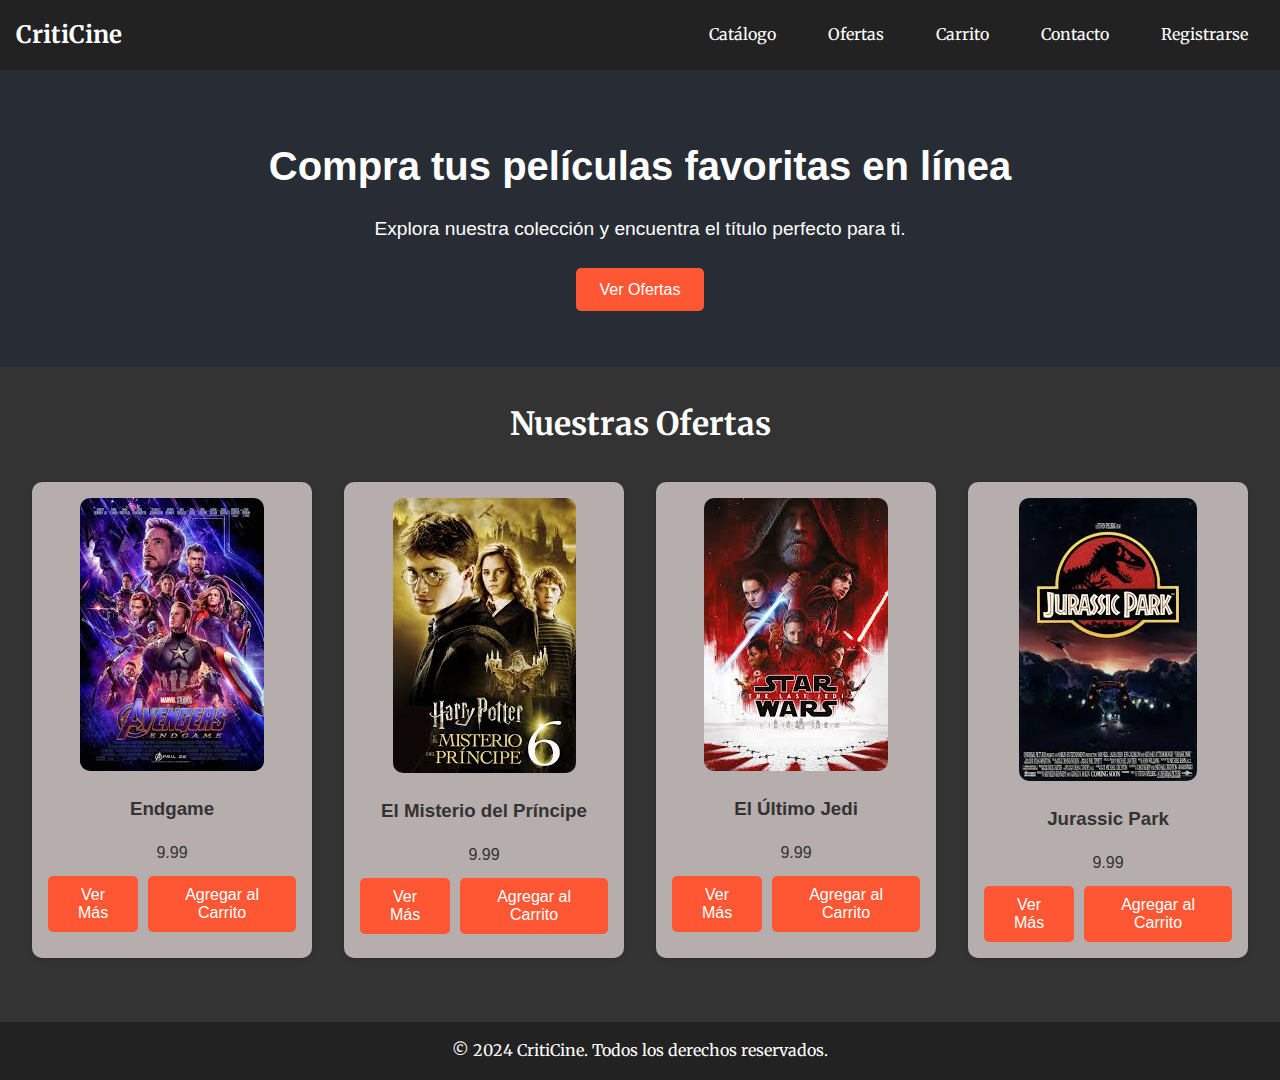
<file: index.html>
<!DOCTYPE html>
<html lang="es">

<head>
    <meta charset="UTF-8">
    <meta name="viewport" content="width=device-width, initial-scale=1.0">
    <meta name="description" content="Compra tus películas favoritas en línea. Amplia colección disponible en diversos géneros.">
    <title>CritiCine</title>

    <!-- Preconexión y fuentes -->
    <link rel="preconnect" href="https://fonts.googleapis.com">
    <link rel="preconnect" href="https://fonts.gstatic.com" crossorigin>
    <link href="https://fonts.googleapis.com/css2?family=Merriweather:ital,wght@0,300;0,400;0,700;0,900;1,300;1,400;1,700;1,900&display=swap" rel="stylesheet">

    <!-- Estilos principales -->
    <link rel="stylesheet" href="styles.css">
    <link rel="stylesheet" href="cart.css">
</head>

<body>

    <!-- Header y Navegación -->
    <header>
        <nav class="navbar" aria-label="Navegación principal">
            <div class="logo">
                <a href="index.html" aria-label="Página de inicio">CritiCine</a>
            </div>
            <ul class="nav-links">
                <li><a href="catalogo.html">Catálogo</a></li>
                <li><a href="#movies">Ofertas</a></li>
                <li>
                    <a href="javascript:void(0);" class="carrito-btn" id="carrito-btn">
                        Carrito
                    </a>
                    <div id="carrito-dropdown" class="carrito-dropdown">
                        <ul id="carrito-lista">
                            <!-- Aquí se añaden dinámicamente los productos -->
                        </ul>
                        <p class="carrito-desc" id="carrito-vacio">No hay productos en el carrito.</p>
                        <p class="carrito-desc">Total: <span id="total">$0</span></p>
                    </div>
                </li>
                <li><a href="contacto.html">Contacto</a></li>
                <li><a href="registro.html">Registrarse</a></li>
            </ul>
        </nav>
    </header>
    
    

    <!-- Contenido Principal -->
    <main>
        <!-- Sección de Hero -->
        <section class="hero">
            <div class="hero-text">
                <h1>Compra tus películas favoritas en línea</h1>
                <p>Explora nuestra colección y encuentra el título perfecto para ti.</p>
                <a href="#movies" class="btn">Ver Ofertas</a>
            </div>
        </section>

    <!-- Sección de Catálogo de Películas -->
    <section id="movies" class="movie-section" aria-labelledby="catalogo-titulo">
        <h2 id="catalogo-titulo">Nuestras Ofertas</h2>
        <div id="moviesGrid" class="movies-grid">
            <!-- Las tarjetas se generarán dinámicamente aquí -->
        </div>
    </section>
    
    



    <!-- Footer -->
    <footer>
        <p>&copy; 2024 CritiCine. Todos los derechos reservados.</p>
    </footer>


    
    
    <script src="functions.js"></script>
    <script src="validation.js"></script>
    <script src="movieDetails.js"></script>
    <script src="reviews.js"></script>
    

</body>

</html>
</file>
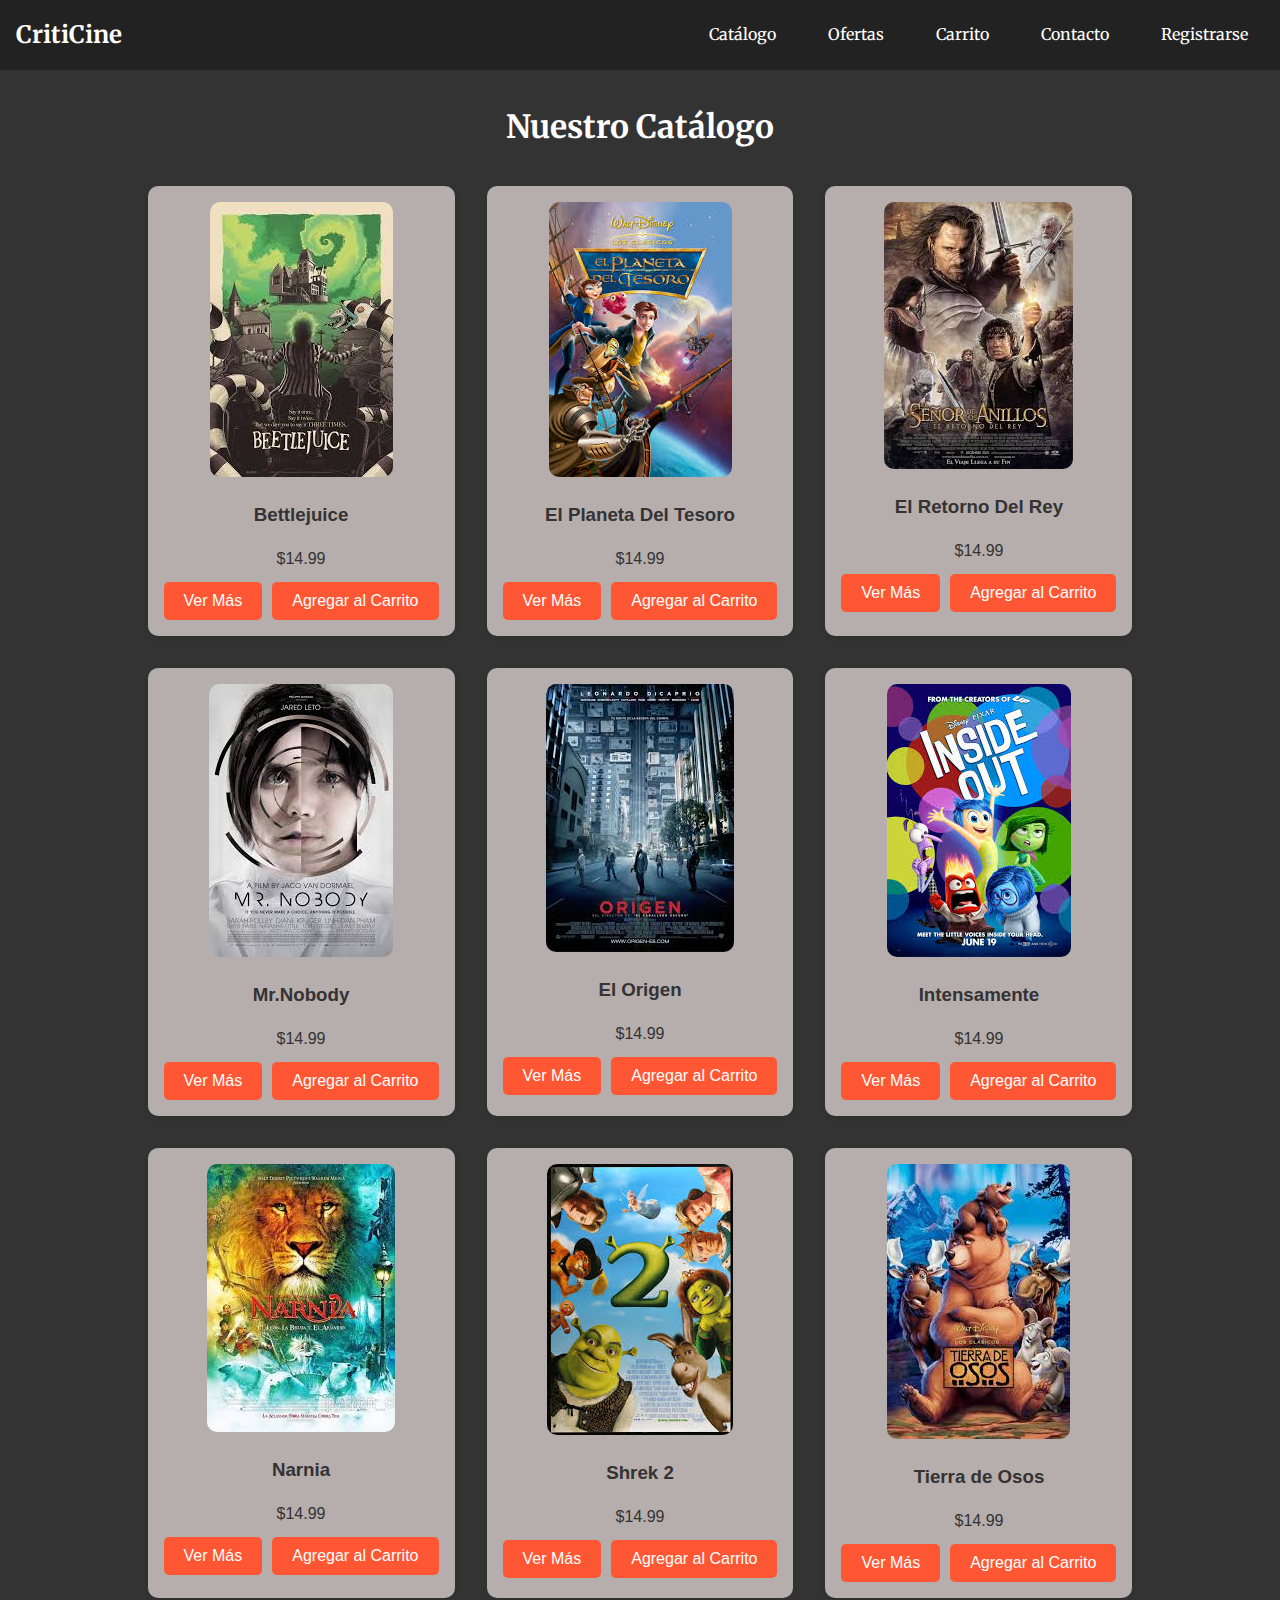
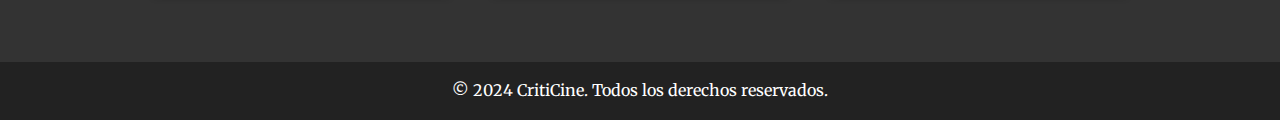
<file: catalogo.html>
<!DOCTYPE html>
<html lang="es">

<head>
    <meta charset="UTF-8">
    <meta name="viewport" content="width=device-width, initial-scale=1.0">
    <meta name="description" content="Explora nuestra colección de productos exclusivos. Encuentra lo que necesitas con grandes ofertas.">
    <title>Productos | CritiCine</title>

    <!-- Preconexión y fuentes -->
    <link rel="preconnect" href="https://fonts.googleapis.com">
    <link rel="preconnect" href="https://fonts.gstatic.com" crossorigin>
    <link href="https://fonts.googleapis.com/css2?family=Merriweather:ital,wght@0,300;0,400;0,700;0,900;1,300;1,400;1,700;1,900&display=swap" rel="stylesheet">

    <!-- Estilos principales -->
    <link rel="stylesheet" href="styles.css">
    <link rel="stylesheet" href="catalogo.css">
    <link rel="stylesheet" href="cart.css">
</head>

<body>

    <!-- Header y Navegación -->
    <header>
        <nav class="navbar" aria-label="Navegación principal">
            <div class="logo">
                <a href="index.html" aria-label="Página de inicio">CritiCine</a>
            </div>
            <ul class="nav-links">
                <li><a href="catalogo.html">Catálogo</a></li>
                <li><a href="index.html#movies">Ofertas</a></li>
                <li>
                    <a href="javascript:void(0);" class="carrito-btn" id="carrito-btn">
                        Carrito
                    </a>
                    <div id="carrito-dropdown" class="carrito-dropdown">
                        <ul id="carrito-lista">
                            <!-- Aquí se añaden dinámicamente los productos -->
                        </ul>
                        <p class="carrito-desc" id="carrito-vacio">No hay productos en el carrito.</p>
                        <p class="carrito-desc">Total: <span id="total">$0</span></p>
                    </div>
                </li>
                <li><a href="contacto.html">Contacto</a></li>
                <li><a href="registro.html">Registrarse</a></li>
            </ul>
        </nav>
    </header>

    <!-- Contenido Principal -->
    <main>
        <section id="productos" class="products-section" aria-labelledby="productos-titulo">
            <h2 id="productos-titulo">Nuestro Catálogo</h2>
            <div id="moviesGrid" class="products-grid">
                <!-- Las tarjetas se generarán dinámicamente aquí -->
            </div>
        </section>
        
        
        
    </main>

    <!-- Footer -->
    <footer>
        <p>&copy; 2024 CritiCine. Todos los derechos reservados.</p>
    </footer>

    <!-- Scripts -->
    <script src="functions.js"></script>
    <script src="validation.js"></script>
    <script src="movieDetails.js"></script>
    <script src="reviews.js"></script>
</body>

</html>
</file>
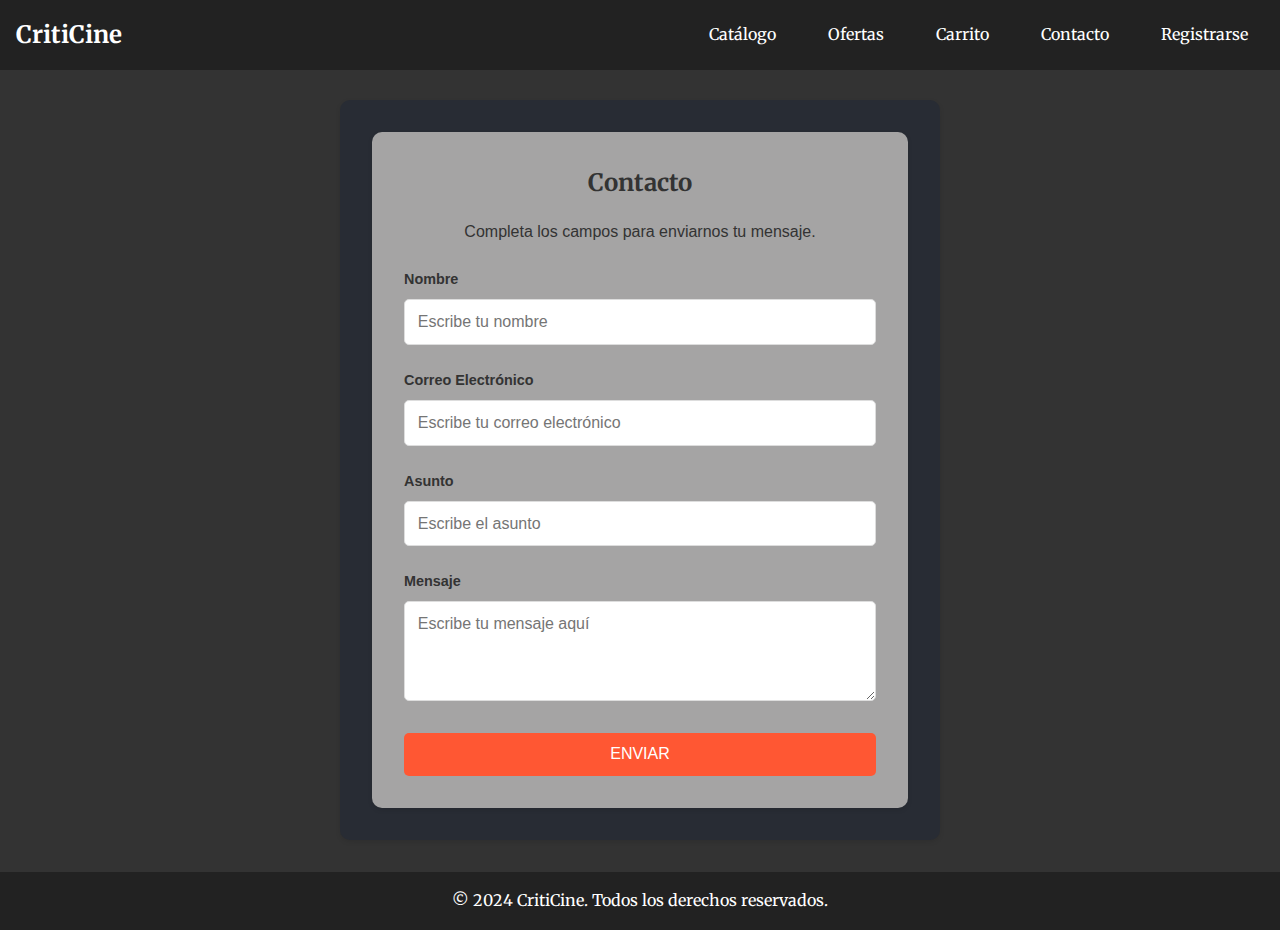
<file: contacto.html>
<!DOCTYPE html>
<html lang="es">

<head>
    <meta charset="UTF-8">
    <meta name="viewport" content="width=device-width, initial-scale=1.0">
    <title>Contacto - CritiCine</title>
    <link rel="preconnect" href="https://fonts.googleapis.com">
    <link rel="preconnect" href="https://fonts.gstatic.com" crossorigin>
    <link href="https://fonts.googleapis.com/css2?family=Merriweather:ital,wght@0,300;0,400;0,700;0,900&display=swap" rel="stylesheet">
    <link rel="stylesheet" href="styles.css">
    <link rel="stylesheet" href="contacto.css">
    <link rel="stylesheet" href="cart.css">
</head>

<body>
    <!-- Header -->
    <header>
        <nav class="navbar" aria-label="Navegación principal">
            <div class="logo">
                <a href="index.html" aria-label="Página de inicio">CritiCine</a>
            </div>
            <ul class="nav-links">
                <li><a href="catalogo.html">Catálogo</a></li>
                <li><a href="index.html#movies">Ofertas</a></li>
                <li>
                    <a href="javascript:void(0);" class="carrito-btn" id="carrito-btn">
                        Carrito
                    </a>
                    <div id="carrito-dropdown" class="carrito-dropdown">
                        <ul id="carrito-lista">
                            <!-- Aquí se añaden dinámicamente los productos -->
                        </ul>
                        <p class="carrito-desc" id="carrito-vacio">No hay productos en el carrito.</p>
                        <p class="carrito-desc">Total: <span id="total">$0</span></p>
                    </div>
                </li>
                <li><a href="contacto.html">Contacto</a></li>
                <li><a href="registro.html">Registrarse</a></li>
            </ul>
        </nav>
    </header>

    <!-- Notificación emergente -->
    <div class="notification" id="notification"></div>

    <!-- Formulario de Contacto -->
    <main>
        <div class="form-wrapper">
            <section class="form-section">
                <div class="form-container">
                    <h2>Contacto</h2>
                    <p>Completa los campos para enviarnos tu mensaje.</p>

                    <form id="contactForm" onsubmit="return validateContactForm()">
                        <!-- Nombre y Email -->
                        <div class="form-group name-container">
                            <div>
                                <label for="nombre">Nombre</label>
                                <input type="text" id="nombre" name="nombre" placeholder="Escribe tu nombre" required>
                            </div>
                            <div>
                                <label for="email">Correo Electrónico</label>
                                <input type="email" id="email" name="email" placeholder="Escribe tu correo electrónico" required>
                            </div>
                        </div>

                        <!-- Asunto -->
                        <div class="form-group">
                            <label for="asunto">Asunto</label>
                            <input type="text" id="asunto" name="asunto" placeholder="Escribe el asunto" required>
                        </div>

                        <!-- Mensaje -->
                        <div class="form-group">
                            <label for="mensaje">Mensaje</label>
                            <textarea id="mensaje" name="mensaje" rows="4" placeholder="Escribe tu mensaje aquí" required></textarea>
                        </div>

                        <!-- Botón de Enviar -->
                        <div class="form-group">
                            <button type="submit">Enviar</button>
                        </div>
                    </form>
                </div>
            </section>
        </div>
    </main>

    <!-- Footer -->
    <footer>
        <nav>
            <p>&copy; 2024 CritiCine. Todos los derechos reservados.</p>
        </nav>
    </footer>

    <!-- Scripts -->
    <script src="functions.js"></script>
    <script src="validation.js"></script>
    <script src="movieDetails.js"></script>
    <script src="reviews.js"></script>
</body>

</html>
</file>
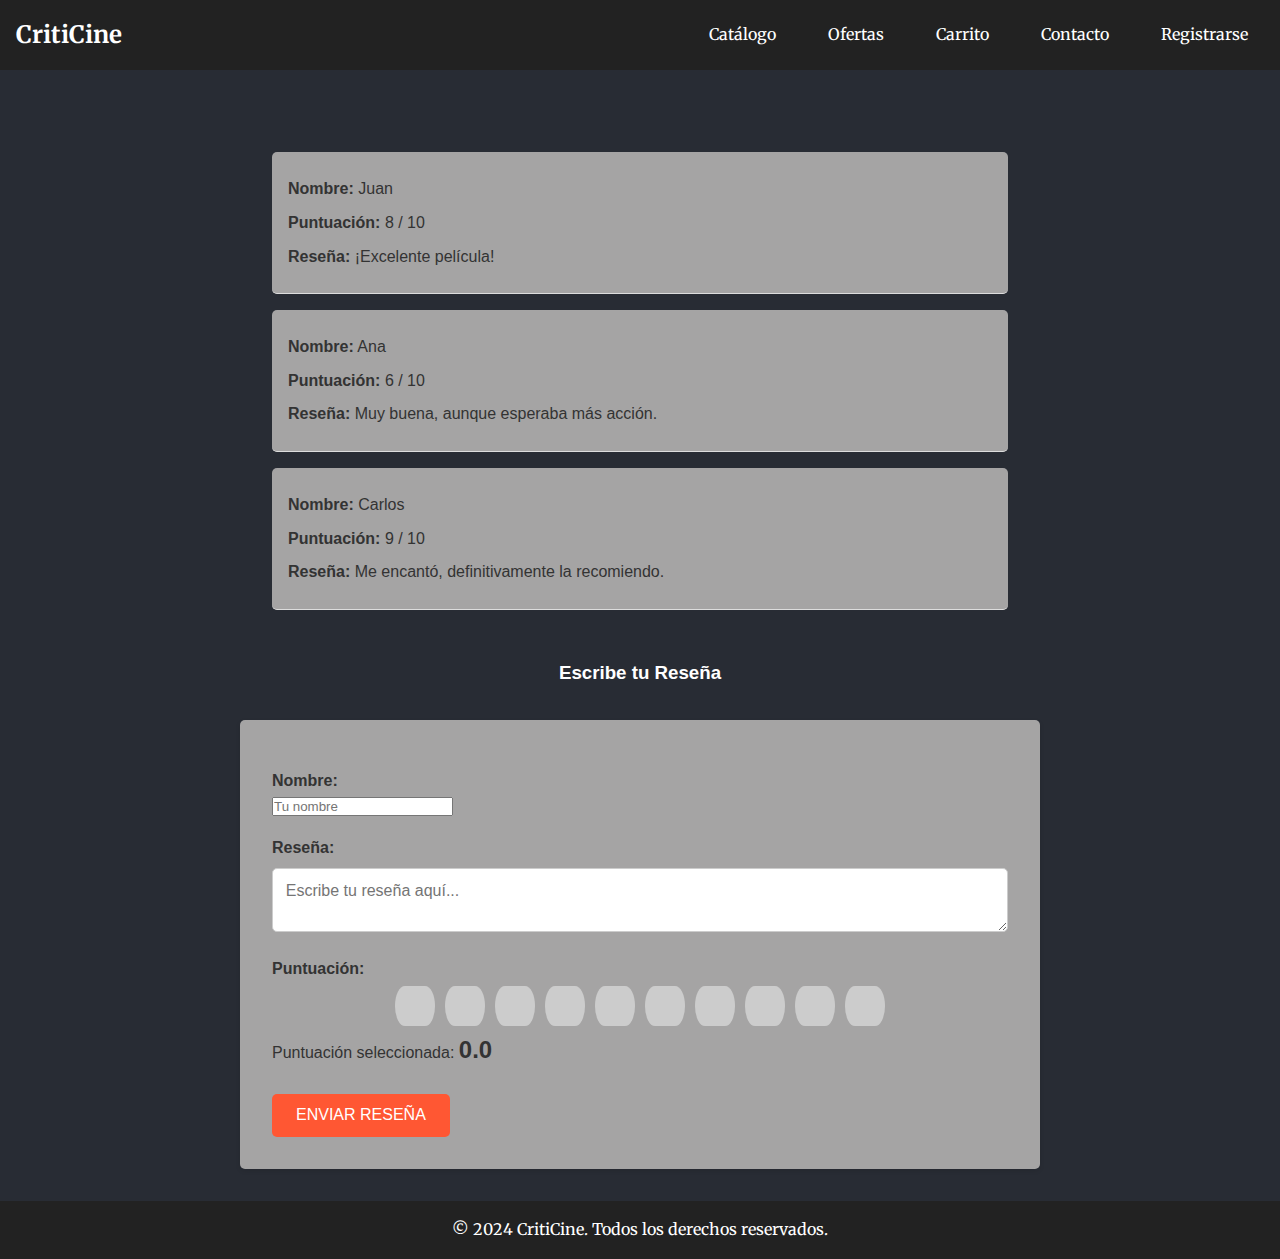
<file: resenas.html>
<!DOCTYPE html>
<html lang="es">
<head>
    <meta charset="UTF-8">
    <meta name="viewport" content="width=device-width, initial-scale=1.0">
    <title>Reseñas de Película - CritiCine</title>
    <link rel="preconnect" href="https://fonts.googleapis.com">
    <link rel="preconnect" href="https://fonts.gstatic.com" crossorigin>
    <link href="https://fonts.googleapis.com/css2?family=Merriweather:ital,wght@0,300;0,400;0,700;0,900&display=swap" rel="stylesheet">
    <link rel="stylesheet" href="resenas.css">
    <link rel="stylesheet" href="cart.css">
</head>
<body>
    <!-- Header y Navegación -->
    <header>
        <nav class="navbar" aria-label="Navegación principal">
            <div class="logo">
                <a href="index.html" aria-label="Página de inicio">CritiCine</a>
            </div>
            <ul class="nav-links">
                <li><a href="catalogo.html">Catálogo</a></li>
                <li><a href="index.html#movies">Ofertas</a></li>
                <li>
                    <a href="javascript:void(0);" class="carrito-btn" id="carrito-btn">
                        Carrito
                    </a>
                    <div id="carrito-dropdown" class="carrito-dropdown">
                        <ul id="carrito-lista">
                            <!-- Aquí se añaden dinámicamente los productos -->
                        </ul>
                        <p class="carrito-desc" id="carrito-vacio">No hay productos en el carrito.</p>
                        <p class="carrito-desc">Total: <span id="total">$0</span></p>
                    </div>
                </li>
                <li><a href="contacto.html">Contacto</a></li>
                <li><a href="registro.html">Registrarse</a></li>
            </ul>
        </nav>
    </header>

    <!-- Notificación emergente -->
    <div class="notification" id="notification"></div>

    <main>
        <!-- Lista de reseñas existentes -->
        <section id="reviews-list">
            <!-- Reseñas se cargarán aquí mediante JavaScript -->
        </section>

        <!-- Formulario para añadir reseña -->
        <section>
            <h3>Escribe tu Reseña</h3>
            <form id="review-form">
                <label for="review-name">Nombre:</label>
                <input type="text" id="review-name" required placeholder="Tu nombre">
                
                <label for="review-text">Reseña:</label>
                <textarea id="review-text" required placeholder="Escribe tu reseña aquí..."></textarea>
                
                <label for="review-rating">Puntuación:</label>
                <div class="rating-stars">
                    <!-- Las estrellas se representarán con dos mitades -->
                    <div class="star" data-value="0">
                        <div class="star-half left"></div>
                        <div class="star-half right"></div>
                    </div>
                    <div class="star" data-value="1">
                        <div class="star-half left"></div>
                        <div class="star-half right"></div>
                    </div>
                    <div class="star" data-value="2">
                        <div class="star-half left"></div>
                        <div class="star-half right"></div>
                    </div>
                    <div class="star" data-value="3">
                        <div class="star-half left"></div>
                        <div class="star-half right"></div>
                    </div>
                    <div class="star" data-value="4">
                        <div class="star-half left"></div>
                        <div class="star-half right"></div>
                    </div>
                    <div class="star" data-value="5">
                        <div class="star-half left"></div>
                        <div class="star-half right"></div>
                    </div>
                    <div class="star" data-value="6">
                        <div class="star-half left"></div>
                        <div class="star-half right"></div>
                    </div>
                    <div class="star" data-value="7">
                        <div class="star-half left"></div>
                        <div class="star-half right"></div>
                    </div>
                    <div class="star" data-value="8">
                        <div class="star-half left"></div>
                        <div class="star-half right"></div>
                    </div>
                    <div class="star" data-value="9">
                        <div class="star-half left"></div>
                        <div class="star-half right"></div>
                    </div>
                </div>                            
                <p>Puntuación seleccionada: <span id="rating-display">0.0</span></p>  
                <button type="button" onclick="submitReview()">Enviar Reseña</button>
            </form>
        </section>
    </main>

    <footer>
        <p>&copy; 2024 CritiCine. Todos los derechos reservados.</p>
    </footer>

    <script src="functions.js"></script>
    <script src="validation.js"></script>
    <script src="movieDetails.js"></script>
    <script src="reviews.js"></script>
</body>
</html>
</file>
<file: cart.css>
.btn-cantidad {
    width: 16px;
    height: 16px;
    line-height: 16px;
    background-color: #ff5733;
    border: none;
    color: white;
    font-size: 16px;
    border-radius: 50%;
    text-align: center;
    cursor: pointer;
    display: inline-block;
    font-weight: bold;
    box-shadow: 0 0 0 2px white, 0 0 0 3px black; /* Bordes blanco y negro */
    margin: 0 2px; /* Espaciado horizontal entre los botones */
}

.btn-cantidad:hover {
    background-color: #c4451d; /* Color al pasar el mouse */
}


.cantidad-input {
    -moz-appearance: textfield; /* Eliminar las flechas en Firefox */
    -webkit-appearance: none; /* Eliminar las flechas en navegadores WebKit */
    appearance: none; /* Propiedad estándar */
    width: 40px;
    text-align: center;
    margin: 0 5px;
    border: 1px solid black;
    border-radius: 4px;
    background-color: #a5a4a4; /* Color de fondo */
}

/* Para navegadores WebKit */
.cantidad-input::-webkit-inner-spin-button,
.cantidad-input::-webkit-outer-spin-button {
    -webkit-appearance: none; /* Eliminar las flechas */
    margin: 0;
}


/* Estilo básico para el dropdown */
.carrito-dropdown {
    position: absolute;
    background-color: #a5a4a4;
    box-shadow: 0px 8px 16px rgba(0, 0, 0, 0.2);
    min-width: 200px;  /* Asegúrate de un ancho mínimo para el contenido */
    z-index: 1;
    padding: 10px;
    top: 100%;  /* Aparece justo debajo del botón */
    left: 50%;  /* Centrado horizontalmente */
    transform: translateX(-50%);  /* Ajuste fino para centrar */
    border-radius: 5px;  /* Bordes redondeados */
    max-height: 0;
    opacity: 0;
    visibility: hidden;
    overflow: hidden;
    transition: max-height 0.6s ease, opacity 0.6s ease, visibility 0s 0.6s; /* Transición más lenta */
}

/* Estilo para el botón del carrito */
.carrito-btn {
    cursor: pointer;
    font-size: 16px;
    position: relative;
}

/* Cuando el dropdown se muestra */
.carrito-dropdown.show {
    max-height: 500px;  /* Ajusta el tamaño máximo según el contenido */
    opacity: 1;
    visibility: visible;
    transition: max-height 0.6s ease, opacity 0.6s ease, visibility 0s; /* Cambios suaves */
}

/* Estilo general para la navbar */
.navbar {
    position: relative;
}

.nav-links {
    list-style: none;
    display: flex;
    gap: 20px;
    position: relative;
}

/* Estilos para los párrafos con la clase .carrito-desc dentro del dropdown */
.carrito-dropdown .carrito-desc {
    margin: 0;
    padding: 5px 0;
    font-size: 1rem;  /* Ajuste del tamaño de fuente */
    font-weight: bold;
    color: #333;      /* Color del texto */
}

/* Estilos específicos para el total */
#total {
    font-weight: bold;
    color: green; /* Color verde para el total */
}

#carrito-vacio {
    color: white; /* Color blanco para el mensaje de vacío */
    font-style: italic;  /* Estilo en cursiva */
    text-align: center;  /* Alineación centrada */
    margin-top: 10px; /* Un pequeño margen si lo deseas */
}




.carrito-dropdown ul {
    list-style-type: none;
    padding: 0;
    margin: 0;
}

.carrito-dropdown li {
    color: #282c34; 
    font-weight: bold;
    display: flex;
    align-items: center;
    padding: 5px 0;
    border-bottom: 1px solid #ddd;
}

.carrito-img {
    width: 40px;
    height: 60px;
    margin-right: 10px;
    object-fit: cover;
    border-radius: 4px;
}

.carrito-info {
    flex-grow: 1;
}
</file>
<file: catalogo.css>
/* Sección de Productos */
.products-section {
    padding: 2rem;
    background-color: #333;
    text-align: center;
}

.products-section h2 {
    margin-bottom: 2rem;
    color: #fff;
    font-size: 2rem;
    font-family: "Merriweather", serif;
}

.products-grid {
    display: flex;
    flex-wrap: wrap;
    gap: 2rem;
    justify-content: center; /* Centra las tarjetas */
}

.product-card {
    background-color: #b6adad;
    padding: 1rem;
    border-radius: 10px;
    box-shadow: 0 2px 5px rgba(0, 0, 0, 0.1);
    text-align: center;
    width: 100%;
    max-width: 300px; /* Limita el tamaño máximo de las tarjetas */
}

.product-card img {
    cursor: pointer;
    max-width: 100%;
    border-radius: 10px;
    height: auto;
}

.product-card h3 {
    margin: 1rem 0;
}

.product-card p {
    margin: 0.5rem 0;
}

/* Responsive: Ajustes para pantallas pequeñas */
@media (max-width: 768px) {
    .products-grid {
        flex-direction: column;
        align-items: center;
    }
}
</file>
<file: contacto.css>
/* Estilos generales para el formulario de contacto */
.form-section {
    background-color: #282c34;
    padding: 2rem;
    width: 100%;
    max-width: 600px;
    border-radius: 10px;
    box-shadow: 0 2px 5px rgba(0, 0, 0, 0.1);
    margin: auto;
    margin-top: 30px;
    display: flex;
    flex-direction: column;
    justify-content: center;
    align-items: center;
}

.form-container {
    background-color: #a5a4a4;
    padding: 2rem;
    border-radius: 10px;
    box-shadow: 0 2px 5px rgba(0, 0, 0, 0.1);
    width: 100%;
    max-width: 600px;
}

.form-container h2 {
    font-family: "Merriweather", serif;
    text-align: center;
    margin-bottom: 1rem;
    color: #333;
}

.form-container p {
    font-size: 1rem;
    text-align: center;
    color: #333;
    margin-bottom: 1.5rem;
}

.form-group label {
    font-weight: bold;
    font-size: 0.9rem;
    margin-bottom: 0.5rem;
    display: block;
}

.form-group input,
.form-group textarea {
    width: 100%;
    padding: 0.8rem;
    border: 1px solid #ddd;
    border-radius: 5px;
    font-size: 1rem;
    color: #333;
    font-family: Arial, sans-serif;
    margin-bottom: 1.5rem;
}

/* Botón de enviar */
.form-group button[type="submit"] {
    width: 100%;
    font-size: 1rem;
    cursor: pointer;
    text-transform: uppercase;
    padding: 0.8rem;
    background-color: #ff5733;
    color: white;
    border: none;
    border-radius: 5px;
    transition: background-color 0.3s ease;
}

.form-group button[type="submit"]:hover {
    background-color: #c4451d;
}


/* Estilos de la notificación emergente */
.notification {
    display: none; /* Oculta la notificación por defecto */
    position: fixed;
    top: 20px;
    right: 20px;
    background-color: #4CAF50; /* Color verde para éxito */
    color: white;
    padding: 15px;
    border-radius: 5px;
    box-shadow: 0 4px 8px rgba(0, 0, 0, 0.2);
    opacity: 1;
    transition: opacity 0.5s ease-out;
}

.notification.error {
    background-color: #f44336; /* Color rojo para error */
}

.notification.show {
    display: block; /* Muestra la notificación */
}

.notification.fade-out {
    opacity: 0; /* Se desvanece la notificación */
}




/* Diseño adaptable para pantallas pequeñas */
@media (max-width: 768px) {
    .name-container {
        flex-direction: column;
    }

    .name-container div {
        flex: 1 1 100%;
    }
}
</file>
<file: styles.css>
/* Reseteo básico */
* {
    margin: 0;
    padding: 0;
    box-sizing: border-box;
}

body {
    font-family: Arial, sans-serif;
    line-height: 1.6;
    background-color: #333;
    color: #333;
}

/* Estilos para el Encabezado y Navegación */
header {
    background-color: #222;
    padding: 1rem;
    color: #fff;
}

.navbar {
    display: flex;
    justify-content: space-between;
    align-items: center;
}

.nav-links {
    list-style: none;
    display: flex;
    flex-wrap: wrap;
}

.nav-links li {
    margin: 0 1rem;
}

.nav-links a, .logo a {
    color: #fff;
    text-decoration: none;
    font-family: "Merriweather", serif;
}

.nav-links a {
    font-size: 1rem;
}

.logo a {
    font-size: 1.5rem;
    font-weight: bold;
}

/* Estilos para Hero */
.hero {
    background-color: #282c34;
    color: #fff;
    padding: 4rem 2rem;
    text-align: center;
}

.hero-text h1 {
    font-size: 2.5rem;
    margin-bottom: 1rem;
}

.hero-text p {
    font-size: 1.2rem;
    margin-bottom: 2rem;
}

/* Botones */
/* Contenedor de botones */
.button-container {
    display: flex;           /* Coloca los botones en una fila */
    gap: 10px;               /* Espacio entre los botones */
    margin-top: 10px;        /* Espacio entre los botones y el contenido de la tarjeta */
}

/* Asegúrate de que los botones tengan el mismo tamaño */
.button-container .btn {
    padding: 10px 20px;
    font-size: 16px;
}



.btn, .nav-link {
    padding: 0.8rem 1.5rem;
    color: #fff;
    border: none;
    cursor: pointer;
    border-radius: 5px;
    text-decoration: none;
    font-family: inherit;
}

.btn {
    background-color: #ff5733;
}

.btn:hover {
    background-color: #c4451d;
}

.nav-link {
    background-color: #333;
}

/* Estilos de Sección de Catálogo de Películas */
.movie-section {
    padding: 2rem;
    background-color: #333;
    text-align: center;
}

.movie-section h2 {
    margin-bottom: 2rem;
    color: #fff;
    font-size: 2rem;
    font-family: "Merriweather", serif;
}

.movies-grid {
    display: grid;
    grid-template-columns: repeat(auto-fit, minmax(200px, 1fr));
    gap: 2rem;
}

.movie-card {
    background-color: #b6adad;
    padding: 1rem;
    border-radius: 10px;
    box-shadow: 0 2px 5px rgba(0, 0, 0, 0.1);
    text-align: center;
}

.movie-card img {
    cursor: pointer;  /* Cambia el cursor a 'manito' al pasar sobre la imagen */
    max-width: 100%;
    border-radius: 10px;
    height: auto;
}

.movie-card h3 {
    margin: 1rem 0;
}

/* Footer */
footer {
    background-color: #222;
    color: #fff;
    text-align: center;
    padding: 1rem;
    margin-top: 2rem;
    font-family: "Merriweather", serif;
}

/* Desplazamiento suave*/
html {
    scroll-behavior: smooth;
}


/* Responsive: Tablet */
@media (max-width: 768px) {
    .navbar {
        flex-direction: column;
        align-items: flex-start;
    }

    .nav-links {
        flex-direction: column;
        width: 100%;
        text-align: left;
    }

    .nav-links li {
        margin: 0.5rem 0;
    }

    .hero-text h1 {
        font-size: 1.8rem;
    }

    .hero-text p {
        font-size: 1rem;
    }
}

/* Responsive: Mobile */
@media (max-width: 480px) {
    footer {
        font-size: 0.8rem;
    }
}
</file>
<file: resenas.css>
/* Reseteo básico */
* {
    margin: 0;
    padding: 0;
    box-sizing: border-box;
}

body {
    font-family: Arial, sans-serif;
    line-height: 1.6;
    background-color: #282c34;
    color: #333;
}

/* Estilos para el Encabezado y Navegación */
header {
    background-color: #222;
    padding: 1rem;
    color: #fff;
}

.navbar {
    display: flex;
    justify-content: space-between;
    align-items: center;
}

.nav-links {
    list-style: none;
    display: flex;
    flex-wrap: wrap;
}

.nav-links li {
    margin: 0 1rem;
}

.nav-links a, .logo a {
    color: #fff;
    text-decoration: none;
    font-family: "Merriweather", serif;
}

.nav-links a {
    font-size: 1rem;
}

.logo a {
    font-size: 1.5rem;
    font-weight: bold;
}

/* Estilos para la sección de reseñas */
#reviews-list {
    padding: 2rem;
    background-color: #282c34;
    max-width: 800px;
    margin: 0 auto;
    margin-top: 50px;
    text-align: left;
}

#reviews-list h3 {
    font-size: 1.5rem;
    color: #333;
    display: flex;

    margin-bottom: 1rem;
    font-family: "Merriweather", serif;
}

/* Estilos para cada reseña individual */
.review-item {
    padding: 1rem;
    border-bottom: 1px solid #ddd;
    margin-bottom: 1rem;
    background-color: #a5a4a4;
    border-radius: 5px;
}

.review-item p {
    font-size: 1rem;
    color: #333;
    margin: 0.5rem 0;
}

/* Formulario de reseña */
#review-form {
    background-color: #a5a4a4;
    padding: 2rem;
    max-width: 800px;
    margin: 2rem auto;
    border-radius: 5px;
    box-shadow: 0 2px 5px rgba(0, 0, 0, 0.1);
}

h3 {
    display: flex;
    flex-direction: column;
    justify-content: center;
    align-items: center;
    color: #fff;
}

#review-form h3 {
    font-size: 1.8rem;
    color: #333;
    display: flex;
    flex-direction: column;
    justify-content: center;
    align-items: center;
    margin-bottom: 1rem;
    font-family: "Merriweather", serif;
}

#review-form label {
    display: block;
    font-weight: bold;
    margin-top: 1rem;
    color: #333;
}

#review-form textarea,
#review-form select {
    width: 100%;
    padding: 0.8rem;
    margin-top: 0.5rem;
    font-size: 1rem;
    border-radius: 5px;
    border: 1px solid #ccc;
    font-family: inherit;
}

#review-form button {
    margin-top: 1.5rem;
    padding: 0.8rem 1.5rem;
    color: #fff;
    background-color: #ff5733;
    border: none;
    border-radius: 5px;
    cursor: pointer;
    font-size: 1rem;
    text-transform: uppercase;
    font-family: inherit;
}

#review-form button:hover {
    background-color: #c4451d;
}

/* Footer */
footer {
    background-color: #222;
    color: #fff;
    text-align: center;
    padding: 1rem;
    margin-top: 2rem;
    font-family: "Merriweather", serif;
}

/* Responsive: Tablet */
@media (max-width: 768px) {
    .navbar {
        flex-direction: column;
        align-items: flex-start;
    }

    .nav-links {
        flex-direction: column;
        width: 100%;
        text-align: left;
    }

    .nav-links li {
        margin: 0.5rem 0;
    }
}


/* Estilos de la notificación emergente */
.notification {
    display: none; /* Oculto por defecto */
    position: fixed;
    top: 20px;
    right: 20px;
    background-color: #4CAF50; /* Color verde para éxito */
    color: white;
    padding: 15px;
    border-radius: 5px;
    box-shadow: 0 4px 8px rgba(0, 0, 0, 0.2);
    opacity: 1;
    transition: opacity 0.5s ease-out;
  }
  
  .notification.error {
    background-color: #f44336; /* Color rojo para error */
  }
  
  .notification.show {
    display: block; /* Mostrar la notificación */
  }
  
  .notification.fade-out {
    opacity: 0; /* Se desvanece la notificación */
  }



/* Estilos de la calificación con estrellas */
.rating-container {
    text-align: center;
    margin-top: 2rem;
}

.rating-stars {
    display: flex;
    justify-content: center;
}

.star {
    display: flex;
    position: relative;
    width: 40px;
    height: 40px;
    margin: 5px;
}

.star-half {
    width: 50%;
    height: 100%;
    background-color: #ccc; /* Color gris para las partes vacías */
    transition: background-color 0.3s;
}

.star-half.left {
    border-top-left-radius: 50%;
    border-bottom-left-radius: 50%;
}

.star-half.right {
    border-top-right-radius: 50%;
    border-bottom-right-radius: 50%;
}

.star.filled .star-half.left,
.star.filled .star-half.right {
    background-color: gold; /* Color dorado para la parte llena */
}

#rating-display {
    font-size: 24px;
    font-weight: bold;
    margin-top: 10px;
}

  



/* Responsive: Mobile */
@media (max-width: 480px) {
    footer {
        font-size: 0.8rem;
    }
}
</file>
